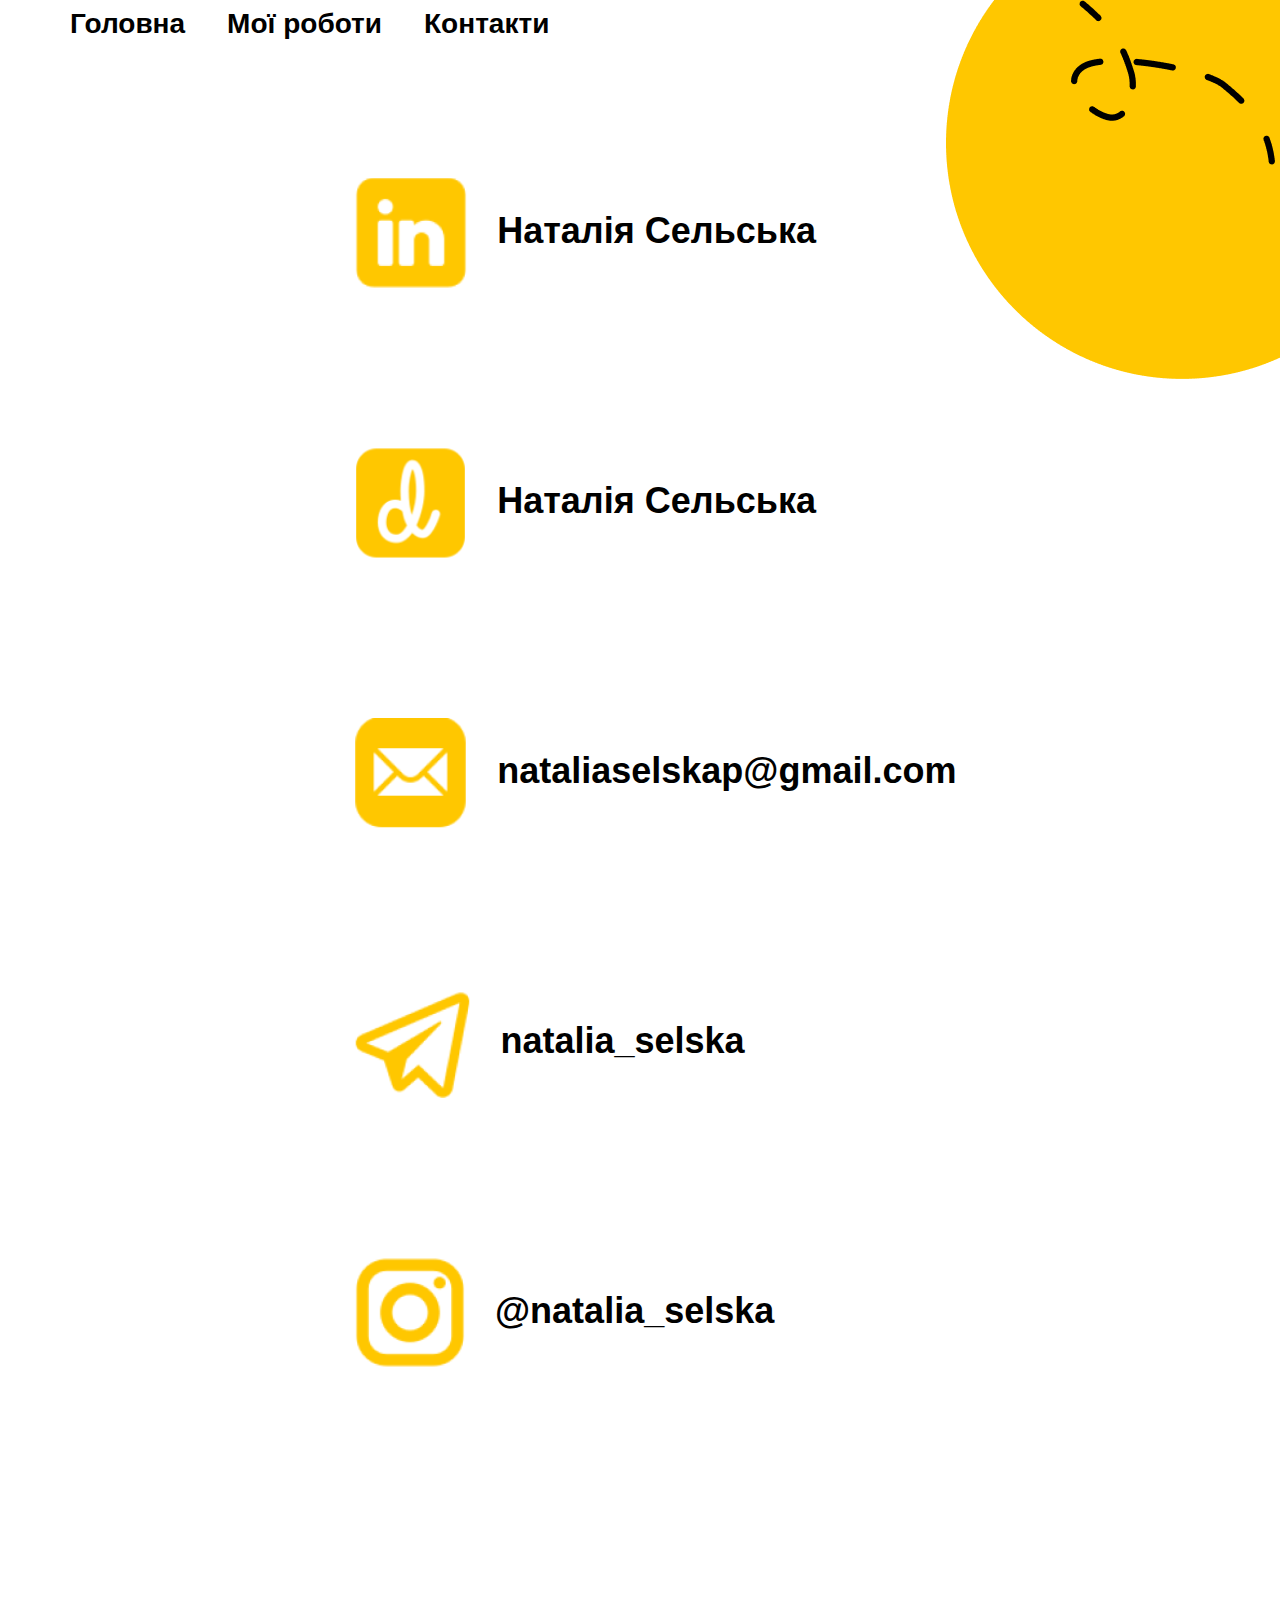
<file: contact.html>
<!DOCTYPE html>
<html lang="en">
<head>
    <meta charset="UTF-8">
    <title>Portfolio</title>
    <link rel="stylesheet" href="contact.css">
</head>
<body>

<img src="img/bc_contacts.png" alt="" class="bc_contact">

<div class="wrapper-header">
    <div class="header">
        <a href="index.html"><p class="text-header">Головна</p></a>
        <a href="my_work.html"><p class="text-header">Мої роботи</p></a>
        <a href="contact.html"><p class="text-header">Контакти</p></a>
    </div>
</div>

<div class="wrapper">
    <div class="content">
        <div class="element">
            <img src="img/1_contact.png" alt="" class="icons">
            <div class="text">Наталія Сельська</div>
        </div>
        <div class="element">
            <img src="img/2_contact.png" alt="" class="icons">
            <div class="text">Наталія Сельська</div>
        </div>
        <div class="element">
            <img src="img/3_contact.png" alt="" class="icons">
            <div class="text">nataliaselskap@gmail.com</div>
        </div>
        <div class="element">
            <img src="img/4_contact.png" alt="" class="icons">
            <div class="text">natalia_selska</div>
        </div>
        <div class="element">
            <img src="img/5_contact.png" alt="" class="icons">
            <div class="text">@natalia_selska</div>
        </div>
        <div class="element"></div>
    </div>
</div>
</body>
</html>
</file>
<file: contact.css>
@import "normalize.css";
* {
  font-family: "Heebo Medium", sans-serif;
}

.wrapper-header {
  width: 1140px;
  margin: 0 auto;
}

.header {
  display: flex;
  flex-direction: row;
  position: relative;
  width: 1440px;
}
.header .text-header {
  font-size: 28px;
  font-weight: bold;
  font-family: neebo, sans-serif;
  margin: 10px 42px 0 0;
  transition: 0.3s;
}
.header .text-header:hover {
  color: #FFB800;
  margin: 5px 42px 0 0;
}
.header a {
  color: black;
}

.wrapper {
  margin: 0 auto;
}

.content {
  display: flex;
  flex-wrap: wrap;
  justify-content: center;
  margin: 60px 0 0 0;
}
.content .element {
  display: flex;
  margin: 80px 40px;
  width: 570px;
  height: 110px;
}
.content .text {
  font-size: 36px;
  font-weight: bold;
  margin: 35px 0 0 0;
}
.content img {
  margin: 0 30px 0 0;
}

.bc_contact {
  position: absolute;
  right: 0;
  top: 0;
  z-index: -1;
}

/*# sourceMappingURL=contact.css.map */
</file>
